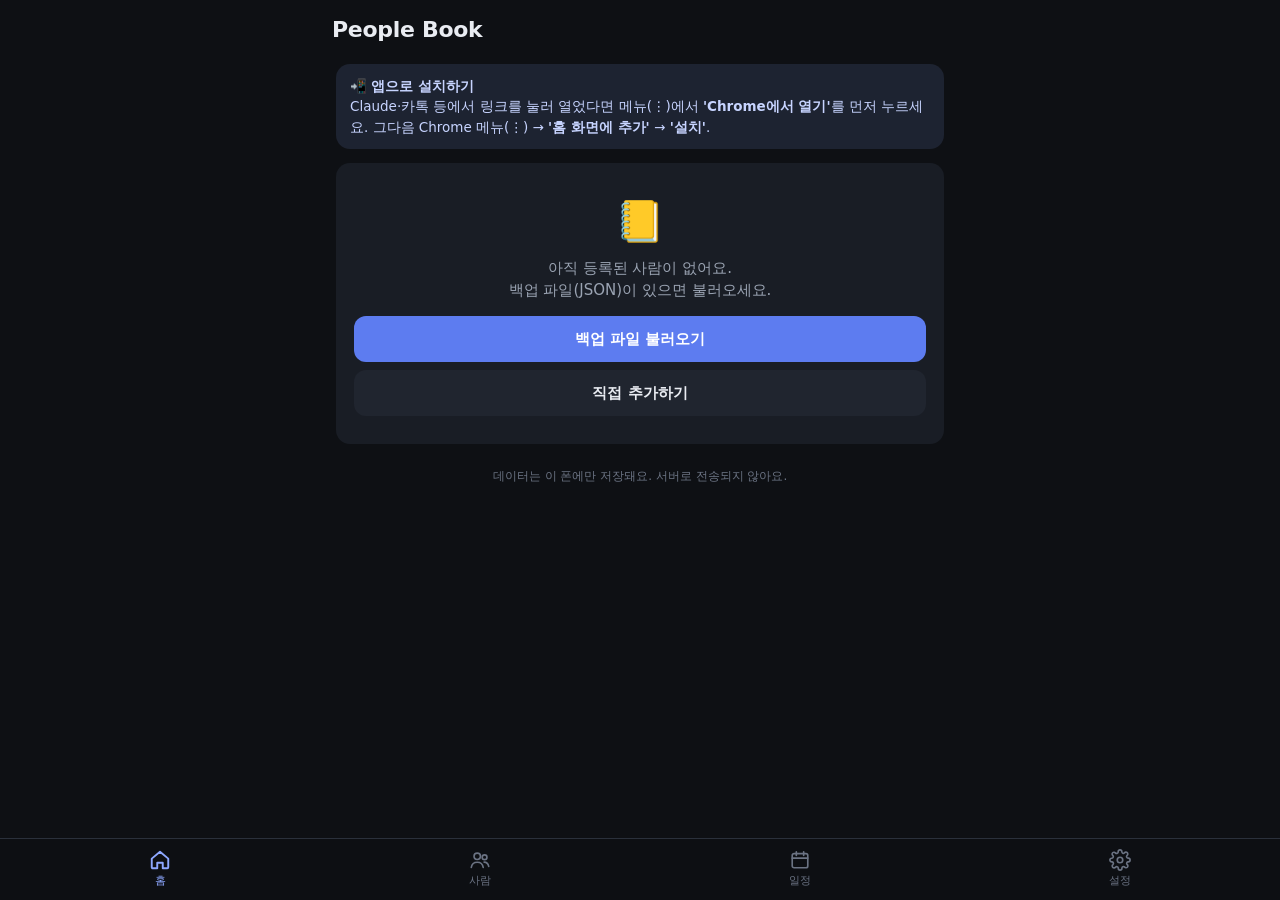
<file: index.html>
<!DOCTYPE html>
<html lang="ko">
<head>
<meta charset="utf-8">
<meta name="viewport" content="width=device-width, initial-scale=1, viewport-fit=cover">
<meta name="theme-color" content="#0e1014">
<meta name="color-scheme" content="dark">
<meta name="description" content="개인용 인맥 관리 — 데이터는 이 기기에만 저장됩니다">
<meta name="robots" content="noindex,nofollow">
<title>People Book</title>
<link rel="manifest" href="manifest.webmanifest">
<link rel="icon" href="icons/icon-192.png">
<link rel="apple-touch-icon" href="icons/icon-192.png">
<link rel="stylesheet" href="styles.css">
</head>
<body>
<div id="app">
  <main id="view" aria-live="polite"></main>
  <nav id="tabbar" aria-label="메인 메뉴">
    <a href="#/" data-tab="home"><svg viewBox="0 0 24 24"><path d="M3 10.5 12 3l9 7.5V20a1 1 0 0 1-1 1h-5v-6H9v6H4a1 1 0 0 1-1-1z"/></svg><span>홈</span></a>
    <a href="#/people" data-tab="people"><svg viewBox="0 0 24 24"><circle cx="9" cy="8" r="3.5"/><path d="M2.5 20c.6-3.6 3.2-5.5 6.5-5.5s5.9 1.9 6.5 5.5"/><circle cx="17" cy="9" r="2.6"/><path d="M16.5 14.3c2.6.1 4.4 1.8 5 4.7"/></svg><span>사람</span></a>
    <a href="#/events" data-tab="events"><svg viewBox="0 0 24 24"><rect x="3.5" y="5" width="17" height="15.5" rx="2"/><path d="M3.5 10h17M8 3v4M16 3v4"/></svg><span>일정</span></a>
    <a href="#/settings" data-tab="settings"><svg viewBox="0 0 24 24"><circle cx="12" cy="12" r="3"/><path d="M19.4 15a1.7 1.7 0 0 0 .3 1.8l.1.1a2 2 0 1 1-2.8 2.8l-.1-.1a1.7 1.7 0 0 0-1.8-.3 1.7 1.7 0 0 0-1 1.5V21a2 2 0 1 1-4 0v-.1a1.7 1.7 0 0 0-1.1-1.5 1.7 1.7 0 0 0-1.8.3l-.1.1a2 2 0 1 1-2.8-2.8l.1-.1a1.7 1.7 0 0 0 .3-1.8 1.7 1.7 0 0 0-1.5-1H3a2 2 0 1 1 0-4h.1a1.7 1.7 0 0 0 1.5-1.1 1.7 1.7 0 0 0-.3-1.8l-.1-.1a2 2 0 1 1 2.8-2.8l.1.1a1.7 1.7 0 0 0 1.8.3H9a1.7 1.7 0 0 0 1-1.5V3a2 2 0 1 1 4 0v.1a1.7 1.7 0 0 0 1 1.5 1.7 1.7 0 0 0 1.8-.3l.1-.1a2 2 0 1 1 2.8 2.8l-.1.1a1.7 1.7 0 0 0-.3 1.8V9a1.7 1.7 0 0 0 1.5 1H21a2 2 0 1 1 0 4h-.1a1.7 1.7 0 0 0-1.5 1z"/></svg><span>설정</span></a>
  </nav>
</div>
<div id="modal" hidden></div>
<div id="toast" role="status"></div>
<input type="file" id="fileInput" hidden>
<noscript>JavaScript를 켜야 사용할 수 있어요.</noscript>
<script src="app.js"></script>
</body>
</html>
</file>
<file: styles.css>
:root{
  --bg:#0e1014; --bg2:#14171d; --card:#191d25; --card2:#20252f; --line:#2a303b;
  --text:#e9ecf2; --sub:#9aa3b2; --mute:#6b7383;
  --accent:#8ea8ff; --accent2:#5d7cf0; --accentBg:rgba(142,168,255,.12);
  --warn:#f5c35b; --warnBg:rgba(245,195,91,.12);
  --danger:#ff7676; --dangerBg:rgba(255,118,118,.12);
  --ok:#6fd3a4;
  --r:14px; --tab:62px;
  --safeB:env(safe-area-inset-bottom,0px); --safeT:env(safe-area-inset-top,0px);
}
*{box-sizing:border-box;-webkit-tap-highlight-color:transparent}
html,body{margin:0;background:var(--bg);color:var(--text);
  font-family:system-ui,-apple-system,"SamsungOne","Noto Sans KR","Apple SD Gothic Neo","Malgun Gothic",sans-serif;
  font-size:15px;line-height:1.5;-webkit-text-size-adjust:100%}
body{min-height:100dvh;overscroll-behavior-y:none}
a{color:inherit;text-decoration:none}
button{font:inherit;color:inherit;background:none;border:0;padding:0;cursor:pointer}
input,select,textarea{font:inherit;font-size:16px;color:var(--text)}
svg{width:22px;height:22px;fill:none;stroke:currentColor;stroke-width:1.8;stroke-linecap:round;stroke-linejoin:round}

#view{padding:calc(var(--safeT) + 6px) 16px calc(var(--tab) + var(--safeB) + 90px);max-width:640px;margin:0 auto}

/* tab bar */
#tabbar{position:fixed;left:0;right:0;bottom:0;height:calc(var(--tab) + var(--safeB));padding-bottom:var(--safeB);
  display:flex;background:rgba(14,16,20,.92);backdrop-filter:blur(14px);-webkit-backdrop-filter:blur(14px);
  border-top:1px solid var(--line);z-index:20}
#tabbar a{flex:1;display:flex;flex-direction:column;align-items:center;justify-content:center;gap:2px;color:var(--mute);font-size:11px}
#tabbar a.on{color:var(--accent)}
#tabbar a.on svg{stroke-width:2.1}

/* top bar */
.top{display:flex;align-items:center;gap:8px;min-height:52px;margin:0 -4px 6px;position:sticky;top:0;z-index:5;
  background:linear-gradient(var(--bg) 80%,transparent);padding:calc(var(--safeT)) 0 6px}
.top h1{font-size:22px;font-weight:750;margin:0;flex:1;letter-spacing:-.3px}
.top h2{font-size:17px;font-weight:650;margin:0;flex:1;white-space:nowrap;overflow:hidden;text-overflow:ellipsis}
.iconbtn{width:40px;height:40px;border-radius:12px;display:grid;place-items:center;color:var(--text)}
.iconbtn:active{background:var(--card2)}
.textbtn{padding:8px 12px;border-radius:10px;color:var(--accent);font-weight:600}
.textbtn:active{background:var(--accentBg)}

/* search */
.search{position:relative;margin:4px 0 14px}
.search input{width:100%;height:48px;border-radius:14px;border:1px solid var(--line);background:var(--card);
  padding:0 42px 0 44px;outline:none}
.search input:focus{border-color:var(--accent2)}
.search svg{position:absolute;left:14px;top:13px;color:var(--mute)}
.search .clear{position:absolute;right:6px;top:6px;width:36px;height:36px;border-radius:10px;color:var(--mute);display:grid;place-items:center}
.hint{color:var(--mute);font-size:12.5px;margin:-6px 2px 12px}

/* cards / stats */
.stats{display:grid;grid-template-columns:repeat(3,1fr);gap:8px;margin-bottom:18px}
.stat{background:var(--card);border-radius:var(--r);padding:12px;display:block}
.stat b{display:block;font-size:22px;font-weight:750}
.stat span{color:var(--sub);font-size:12.5px}
.stat.warn b{color:var(--warn)} .stat.acc b{color:var(--accent)}
.stat:active{background:var(--card2)}

.sec{margin:20px 0 8px;display:flex;align-items:center;justify-content:space-between}
.sec h3{margin:0;font-size:14px;color:var(--sub);font-weight:650;letter-spacing:.2px}
.sec a,.sec button{font-size:13px;color:var(--accent)}

.list{background:var(--card);border-radius:var(--r);overflow:hidden}
.row{display:flex;align-items:center;gap:12px;padding:11px 14px;border-bottom:1px solid var(--line);min-height:60px;width:100%;text-align:left}
.row:last-child{border-bottom:0}
.row:active{background:var(--card2)}
.row .main{flex:1;min-width:0}
.row .t{font-weight:600;display:flex;align-items:center;gap:6px;flex-wrap:wrap}
.row .t small{color:var(--mute);font-weight:400;font-size:12.5px}
.row .s{color:var(--sub);font-size:13px;white-space:nowrap;overflow:hidden;text-overflow:ellipsis}
.row .r{color:var(--sub);font-size:12.5px;text-align:right;flex-shrink:0}
.av{width:40px;height:40px;border-radius:50%;display:grid;place-items:center;font-weight:700;font-size:15px;flex-shrink:0;color:#0e1014}
.av.lg{width:64px;height:64px;font-size:24px}
.ico{width:40px;height:40px;border-radius:12px;display:grid;place-items:center;flex-shrink:0;background:var(--card2);font-size:19px}

.badge{display:inline-flex;align-items:center;gap:3px;font-size:11px;font-weight:600;padding:1px 7px;border-radius:999px;line-height:18px}
.badge.warn{background:var(--warnBg);color:var(--warn)}
.badge.acc{background:var(--accentBg);color:var(--accent)}
.badge.mute{background:var(--card2);color:var(--sub)}
.dday{font-weight:700;color:var(--accent)}

.empty{padding:28px 18px;text-align:center;color:var(--sub);background:var(--card);border-radius:var(--r)}
.empty p{margin:0 0 14px}

/* segmented */
.seg{display:flex;background:var(--card);border-radius:12px;padding:3px;margin-bottom:12px;overflow-x:auto}
.seg button{flex:1;padding:8px 6px;border-radius:9px;color:var(--sub);font-size:13.5px;font-weight:600;white-space:nowrap}
.seg button.on{background:var(--card2);color:var(--text)}
.chips{display:flex;gap:6px;flex-wrap:wrap;margin:0 0 12px}
.chip{padding:6px 11px;border-radius:999px;background:var(--card);color:var(--sub);font-size:13px;border:1px solid var(--line)}
.chip.on{background:var(--accentBg);color:var(--accent);border-color:transparent}
.chip.sm{padding:3px 9px;font-size:12px}

details.grp{margin-bottom:10px}
details.grp>summary{list-style:none;display:flex;align-items:center;gap:8px;padding:8px 4px;color:var(--sub);font-weight:650;font-size:14px;cursor:pointer}
details.grp>summary::-webkit-details-marker{display:none}
details.grp>summary::before{content:"";width:7px;height:7px;border-right:2px solid var(--mute);border-bottom:2px solid var(--mute);transform:rotate(-45deg);transition:transform .15s;margin:0 4px 0 2px}
details.grp[open]>summary::before{transform:rotate(45deg)}
details.grp>summary .n{color:var(--mute);font-weight:500}

/* detail */
.hero{display:flex;gap:14px;align-items:center;margin:4px 0 14px}
.hero .nm{font-size:23px;font-weight:750;letter-spacing:-.3px}
.hero .al{color:var(--mute);font-size:13px}
.tags{display:flex;flex-wrap:wrap;gap:6px;margin-bottom:14px}
.tag{font-size:12.5px;padding:4px 10px;border-radius:8px;background:var(--card);color:var(--sub)}
.tag.g{color:#b9c6ff}.tag.s{color:#9fe0c2}.tag.c{color:#ffc99a}
.kv{background:var(--card);border-radius:var(--r);padding:4px 14px}
.kv div{display:flex;gap:12px;padding:10px 0;border-bottom:1px solid var(--line)}
.kv div:last-child{border-bottom:0}
.kv dt{width:62px;color:var(--mute);flex-shrink:0;font-size:13.5px}
.kv dd{margin:0;flex:1;word-break:break-all}
.kv a{color:var(--accent)}
.note{background:var(--card);border-radius:var(--r);padding:13px 14px;white-space:pre-wrap;word-break:break-word}
.checkbox{background:var(--warnBg);border:1px solid rgba(245,195,91,.3);border-radius:var(--r);padding:12px 14px;margin-bottom:12px;display:flex;gap:10px;align-items:flex-start}
.checkbox .tx{flex:1;color:#f7dc9c;font-size:14px}
.checkbox b{color:var(--warn);display:block;font-size:12.5px;margin-bottom:2px}
.raw{color:var(--sub);font-size:13px}
.raw summary{cursor:pointer;color:var(--mute);padding:6px 2px}
.raw p{margin:6px 0;padding:8px 10px;background:var(--bg2);border-radius:10px}
.raw p i{color:var(--mute);font-style:normal;font-size:11.5px;display:block}

/* buttons */
.btn{display:inline-flex;align-items:center;justify-content:center;gap:6px;height:46px;padding:0 18px;border-radius:12px;font-weight:650;background:var(--card2);color:var(--text)}
.btn.pri{background:var(--accent2);color:#fff}
.btn.warn{background:var(--warnBg);color:var(--warn)}
.btn.danger{background:var(--dangerBg);color:var(--danger)}
.btn.sm{height:34px;padding:0 12px;font-size:13px;border-radius:10px}
.btn.block{width:100%}
.btn:active{filter:brightness(1.15)}
.btns{display:flex;gap:8px;margin-top:14px}.btns .btn{flex:1}
.fab{position:fixed;right:18px;bottom:calc(var(--tab) + var(--safeB) + 16px);width:56px;height:56px;border-radius:18px;background:var(--accent2);color:#fff;
  display:grid;place-items:center;box-shadow:0 8px 24px rgba(0,0,0,.45);z-index:15}
.fab svg{width:26px;height:26px;stroke-width:2.2}

/* forms */
.form label{display:block;margin:0 0 14px}
.form label>span{display:block;color:var(--sub);font-size:13px;margin:0 2px 6px}
.form input:not([type=checkbox]):not([type=radio]),.form select,.form textarea{width:100%;background:var(--card);border:1px solid var(--line);border-radius:12px;padding:12px 13px;outline:none}
.form textarea{min-height:110px;resize:vertical}
.form input:focus,.form select:focus,.form textarea:focus{border-color:var(--accent2)}
.form .three{display:grid;grid-template-columns:1.3fr 1fr 1fr;gap:8px}
.form .two{display:grid;grid-template-columns:1fr 1fr;gap:8px}
.form .sugg{display:flex;gap:6px;flex-wrap:wrap;margin-top:8px}
.form .tick{display:flex;align-items:center;gap:10px;background:var(--card);border-radius:12px;padding:12px 13px;margin-bottom:10px}
.form .tick input{width:20px;height:20px;accent-color:var(--warn)}
.form .picked{display:flex;flex-wrap:wrap;gap:6px;margin-top:4px}
.fieldnote{color:var(--mute);font-size:12px;margin:6px 2px 0}

/* modal */
#modal{position:fixed;inset:0;z-index:50;background:rgba(0,0,0,.55);display:flex;align-items:flex-end;justify-content:center}
#modal[hidden]{display:none}
.sheet{background:var(--bg2);width:100%;max-width:640px;max-height:88dvh;border-radius:20px 20px 0 0;padding:10px 16px calc(16px + var(--safeB));display:flex;flex-direction:column;animation:up .18s ease-out}
.sheet .grab{width:38px;height:4px;border-radius:2px;background:var(--line);margin:0 auto 10px}
.sheet h3{margin:2px 0 12px;font-size:17px}
.sheet .scroll{overflow-y:auto;margin:0 -16px;padding:0 16px}
.sheet p{color:var(--sub);margin:0 0 6px}
@keyframes up{from{transform:translateY(30px);opacity:.4}to{transform:none;opacity:1}}
.typegrid{display:grid;grid-template-columns:repeat(3,1fr);gap:8px;margin-bottom:12px}
.typegrid button{padding:11px 4px;border-radius:12px;background:var(--card);font-weight:600;font-size:14px}
.typegrid button.on{background:var(--accentBg);color:var(--accent)}
.pickrow{display:flex;align-items:center;gap:12px;padding:9px 2px;border-bottom:1px solid var(--line);width:100%;text-align:left}
.pickrow .ck{width:22px;height:22px;border-radius:7px;border:2px solid var(--line);display:grid;place-items:center;flex-shrink:0}
.pickrow.on .ck{background:var(--accent2);border-color:var(--accent2)}
.pickrow.on .ck::after{content:"";width:6px;height:11px;border:solid #fff;border-width:0 2px 2px 0;transform:rotate(45deg) translate(-1px,-1px)}

/* dup / merge */
.dup{background:var(--card);border-radius:var(--r);padding:12px 14px;margin-bottom:10px}
.dup .pair{display:flex;align-items:center;gap:8px;margin-bottom:8px}
.dup .pair a{flex:1;min-width:0;background:var(--bg2);border-radius:10px;padding:8px 10px}
.dup .pair a b{display:block}.dup .pair a small{color:var(--sub);font-size:12px;display:block;white-space:nowrap;overflow:hidden;text-overflow:ellipsis}
.dup .why{color:var(--warn);font-size:12.5px;margin-bottom:10px}
.mrow{background:var(--card);border-radius:var(--r);padding:10px 12px;margin-bottom:8px}
.mrow>span{color:var(--sub);font-size:12.5px;display:block;margin-bottom:6px}
.mrow label{display:flex;gap:8px;align-items:flex-start;padding:6px 0}
.mrow input{accent-color:var(--accent2);width:18px;height:18px;margin-top:2px;flex-shrink:0}
.mrow .auto{color:var(--text);font-size:14px}

.toast{}
#toast{position:fixed;left:50%;bottom:calc(var(--tab) + var(--safeB) + 18px);transform:translateX(-50%) translateY(20px);opacity:0;
  background:#2b3240;color:var(--text);padding:10px 16px;border-radius:12px;font-size:14px;z-index:60;transition:all .2s;pointer-events:none;max-width:90vw;text-align:center}
#toast.show{opacity:1;transform:translateX(-50%) translateY(0)}

.banner{background:var(--accentBg);color:#c7d4ff;border-radius:var(--r);padding:12px 14px;margin-bottom:14px;font-size:13.5px;display:flex;gap:10px;align-items:center}
.banner .tx{flex:1}
.banner.warn{background:var(--warnBg);color:#f7dc9c}
.setgrp{background:var(--card);border-radius:var(--r);overflow:hidden;margin-bottom:6px}
.setrow{display:flex;align-items:center;gap:12px;padding:13px 14px;border-bottom:1px solid var(--line);width:100%;text-align:left}
.setrow:last-child{border-bottom:0}
.setrow:active{background:var(--card2)}
.setrow .main{flex:1}
.setrow small{display:block;color:var(--mute);font-size:12.5px}
.setrow.danger{color:var(--danger)}
.foot{color:var(--mute);font-size:12px;text-align:center;margin-top:22px;line-height:1.7}
mark{background:rgba(142,168,255,.25);color:inherit;border-radius:3px;padding:0 1px}
.av.two{font-size:13px;letter-spacing:-.5px}
.av.lg.two{font-size:20px}
input[type=search]::-webkit-search-cancel-button{display:none}

.form .mrow label{display:flex;margin:0}
.form .mrow label>span{margin:0;color:var(--text);font-size:14px}
</file>
